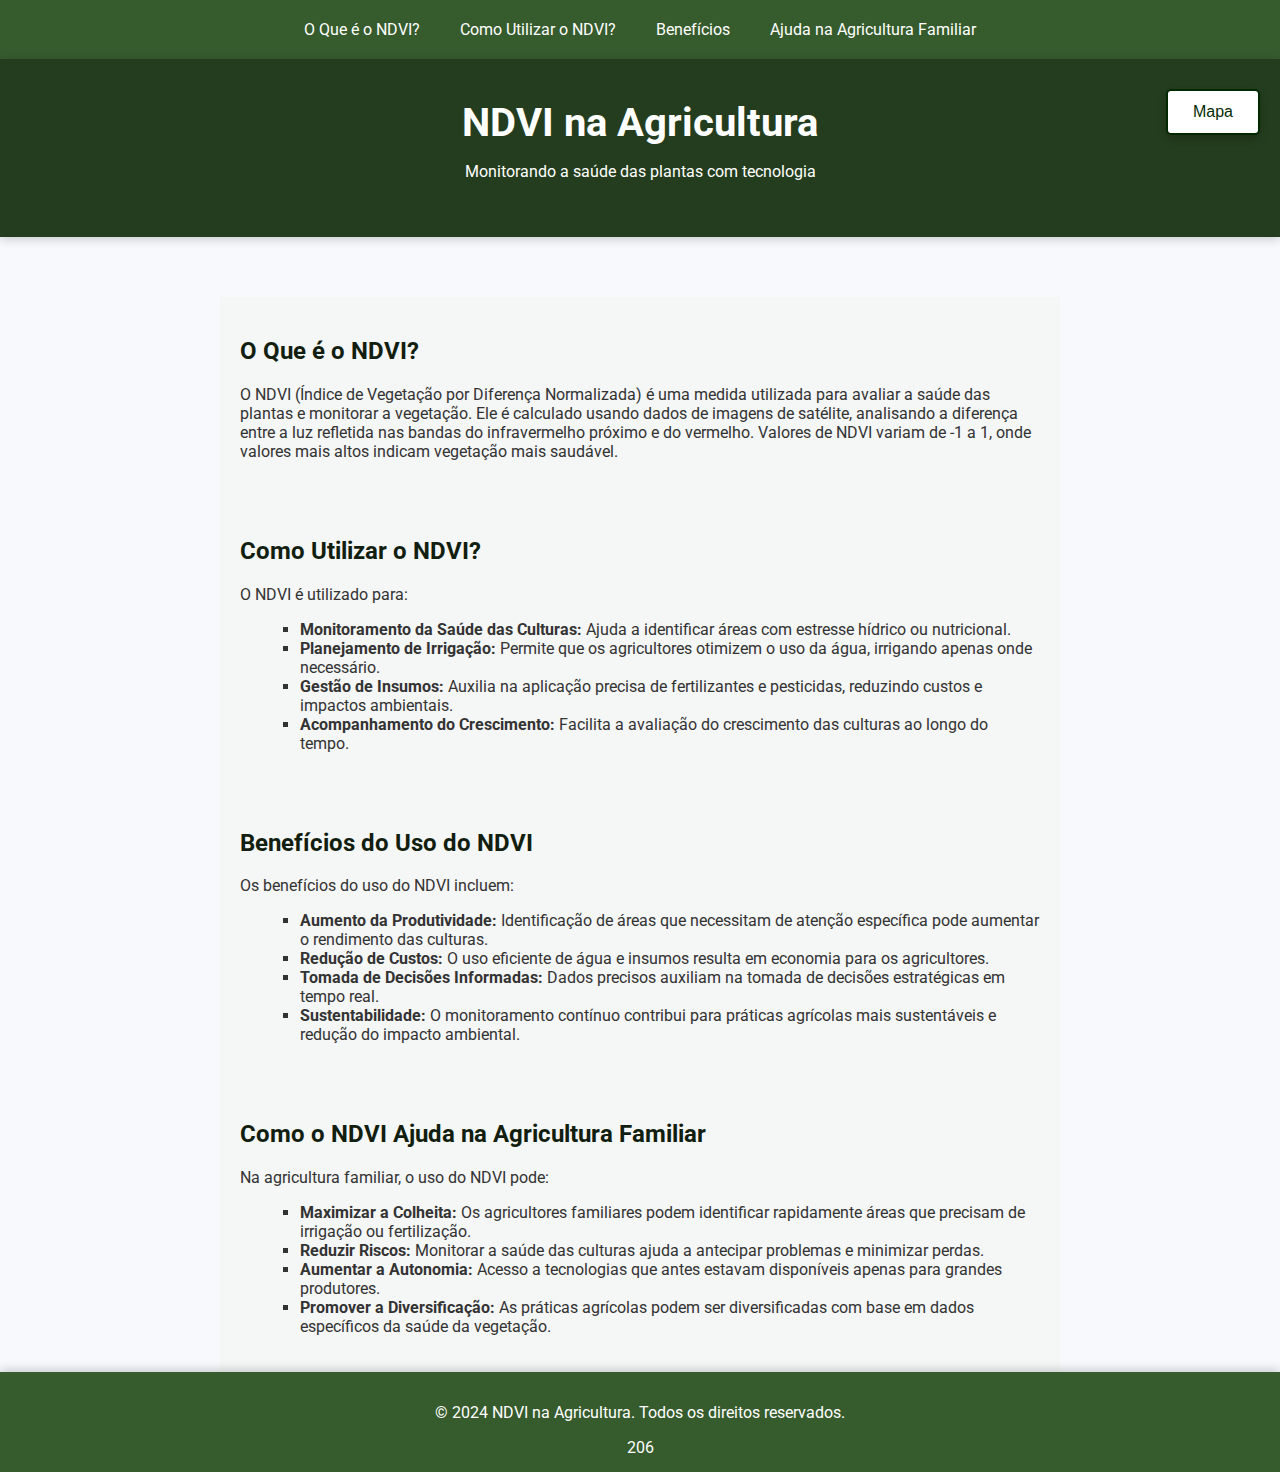
<file: templates/index.html>
<!DOCTYPE html>
<html lang="pt-BR">

<head>
  <meta charset="UTF-8">
  <meta name="viewport" content="width=device-width, initial-scale=1.0">
  <title>NDVI na Agricultura</title>
  <link href="https://fonts.googleapis.com/css2?family=Roboto:wght@400;700&display=swap" rel="stylesheet">
  <link href="/static/index.css" rel="stylesheet">

</head>

<body>

  <nav>
    <a href="#ndvi">O Que é o NDVI?</a>
    <a href="#uso">Como Utilizar o NDVI?</a>
    <a href="#beneficios">Benefícios</a>
    <a href="#ajuda">Ajuda na Agricultura Familiar</a>
  </nav>


  <header>
    <h1>NDVI na Agricultura</h1>
    <p>Monitorando a saúde das plantas com tecnologia</p>
    <button class="button" onclick="window.location.href='/map'">Mapa</button>
  </header>

  <section id="ndvi">
    <h2>O Que é o NDVI?</h2>
    <p>O NDVI (Índice de Vegetação por Diferença Normalizada) é uma medida utilizada para avaliar a saúde das plantas e
      monitorar a vegetação. Ele é calculado usando dados de imagens de satélite, analisando a diferença entre a luz
      refletida nas bandas do infravermelho próximo e do vermelho. Valores de NDVI variam de -1 a 1, onde valores mais
      altos indicam vegetação mais saudável.</p>
  </section>

  <section id="uso">
    <h2>Como Utilizar o NDVI?</h2>
    <p>O NDVI é utilizado para:</p>
    <ul>
      <li><strong>Monitoramento da Saúde das Culturas:</strong> Ajuda a identificar áreas com estresse hídrico ou
        nutricional.</li>
      <li><strong>Planejamento de Irrigação:</strong> Permite que os agricultores otimizem o uso da água, irrigando
        apenas onde necessário.</li>
      <li><strong>Gestão de Insumos:</strong> Auxilia na aplicação precisa de fertilizantes e pesticidas, reduzindo
        custos e impactos ambientais.</li>
      <li><strong>Acompanhamento do Crescimento:</strong> Facilita a avaliação do crescimento das culturas ao longo do
        tempo.</li>
    </ul>
  </section>

  <section id="beneficios">
    <h2>Benefícios do Uso do NDVI</h2>
    <p>Os benefícios do uso do NDVI incluem:</p>
    <ul>
      <li><strong>Aumento da Produtividade:</strong> Identificação de áreas que necessitam de atenção específica pode
        aumentar o rendimento das culturas.</li>
      <li><strong>Redução de Custos:</strong> O uso eficiente de água e insumos resulta em economia para os
        agricultores.</li>
      <li><strong>Tomada de Decisões Informadas:</strong> Dados precisos auxiliam na tomada de decisões estratégicas em
        tempo real.</li>
      <li><strong>Sustentabilidade:</strong> O monitoramento contínuo contribui para práticas agrícolas mais
        sustentáveis e redução do impacto ambiental.</li>
    </ul>
  </section>

  <section id="ajuda">
    <h2>Como o NDVI Ajuda na Agricultura Familiar</h2>
    <p>Na agricultura familiar, o uso do NDVI pode:</p>
    <ul>
      <li><strong>Maximizar a Colheita:</strong> Os agricultores familiares podem identificar rapidamente áreas que
        precisam de irrigação ou fertilização.</li>
      <li><strong>Reduzir Riscos:</strong> Monitorar a saúde das culturas ajuda a antecipar problemas e minimizar
        perdas.</li>
      <li><strong>Aumentar a Autonomia:</strong> Acesso a tecnologias que antes estavam disponíveis apenas para grandes
        produtores.</li>
      <li><strong>Promover a Diversificação:</strong> As práticas agrícolas podem ser diversificadas com base em dados
        específicos da saúde da vegetação.</li>
    </ul>
  </section>

  <footer>
    <p>&copy; 2024 NDVI na Agricultura. Todos os direitos reservados.</p>206
  </footer>
</body>
</file>
<file: static/index.css>
body {
  font-family: 'Roboto', sans-serif;
  margin: 0;
  padding: 0;
  background-color: #f7f9fc;
  color: #333;
  transition: background-color 0.3s;
  background-image: url("");
  background-position: center;
  background-repeat: no-repeat;
  background-size: cover;
}

header {
  /*background: linear-gradient(100deg, #243d1e, #076407);*/
  background: #243d1e;
  color: white;
  padding: 40px 20px;
  text-align: center;
  box-shadow: 0 2px 10px rgba(0, 0, 0, 0.2);
  position: relative;
  animation: slideDown 0.5s ease;
  margin-bottom: 60px;
  /* Espaço para evitar sobreposição */
}

@keyframes slideDown {
  from {
    opacity: 0;
    transform: translateY(-20px);
  }

  to {
    opacity: 1;
    transform: translateY(0);
  }
}

h1 {
  margin: 0;
  font-size: 2.5em;
}

.button {
  position: absolute;
  top: 20px;
  right: 20px;
  background-color: #ffffff;
  color: #032b04;
  border: 2px solid #002901;
  padding: 12px 25px;
  border-radius: 5px;
  cursor: pointer;
  font-size: 1em;
  transition: background-color 0.3s, color 0.3s, transform 0.3s, box-shadow 0.3s;
  box-shadow: 0 4px 8px rgba(0, 0, 0, 0.2);
  margin-top: 10px;
}

.button:hover {
  background-color: #4CAF50;
  color: white;
  transform: translateY(-2px);
  box-shadow: 0 6px 12px rgba(0, 0, 0, 0.3);
}

nav {
  display: flex;
  justify-content: center;
  background-color: #365b2d;
  color: white;
  padding: 10px 0;
  box-shadow: 0 2px 5px rgba(0, 0, 0, 0.2);
  z-index: 1000;
}

nav a {
  color: white;
  text-decoration: none;
  padding: 10px 15px;
  transition: background-color 0.3s;
  margin: 0 5px;
  /* Margem para espaçamento */
}

nav a:hover {
  background-color: rgba(255, 255, 255, 0.2);
}

section {
  padding: 20px;
  max-width: 800px;
  margin: auto;
  transition: transform 0.3s;
  background-color: rgba(245, 245, 245, 0.89);

}

section:hover {
  transform: scale(1.01);
  box-shadow: 0 4px 20px rgba(0, 0, 0, 0.1);
}

h2 {
  color: #121e0f;
}

ul {
  list-style-type: square;
  margin-left: 20px;
}

footer {
  text-align: center;
  padding: 15px;
  background-color: #365b2d;
  color: white;
  box-shadow: 0 -2px 10px rgba(0, 0, 0, 0.2);
  position: relative;
}

form {
  margin-top: 20px;
  background: #fff;
  padding: 15px;
  border-radius: 5px;
  box-shadow: 0 2px 10px rgba(0, 0, 0, 0.1);
}

input,
textarea {
  width: 100%;
  padding: 10px;
  margin: 10px 0;
  border: 1px solid #ddd;
  border-radius: 5px;
}

button.submit {
  background-color: #243d1e;
  color: white;
  border: none;
  cursor: pointer;
  padding: 10px 15px;
  border-radius: 5px;
  transition: background-color 0.3s;
}

button.submit:hover {
  background-color: #45a049;
}

/* Responsividade */
@media (max-width: 768px) {
  h1 {
    font-size: 2em;
  }

  .button {
    top: 15px;
    /* Ajuste para não ficar muito próximo do topo */
    padding: 10px 20px;
    font-size: 0.9em;
    right: 10px;
    /* Distância do lado direito */
  }

  nav a {
    padding: 8px 10px;
    font-size: 0.9em;
  }

  section {
    padding: 15px;
  }
}

@media (max-width: 480px) {
  h1 {
    font-size: 1.5em;
  }

  .button {
    padding: 8px 15px;
    font-size: 0.8em;
  }

  nav a {
    padding: 6px 8px;
    font-size: 0.8em;
  }

  footer {
    font-size: 0.9em;
  }

  .carousel-container {
    width: 80%;
    max-width: 600px;
    position: relative;
    overflow: hidden;
    border-radius: 10px;
  }

  .carousel {
    display: flex;
    width: 300%;
    animation: slide 15s infinite;
  }

  .carousel-item {
    width: 100%;
    transition: transform 0.5s ease;
  }

  .carousel-item img {
    width: 100%;
    display: block;
    border-radius: 10px;
  }

  @keyframes slide {
    0% {
      transform: translateX(0);
    }

    33% {
      transform: translateX(-100%);
    }

    66% {
      transform: translateX(-200%);
    }

    100% {
      transform: translateX(0);
    }
  }

  .carousel-controls {
    position: absolute;
    bottom: 10px;
    left: 50%;
    transform: translateX(-50%);
    display: flex;
    gap: 10px;
  }

  .carousel-controls label {
    display: inline-block;
    width: 10px;
    height: 10px;
    background-color: white;
    border-radius: 50%;
    cursor: pointer;
    transition: background-color 0.3s;
  }

  input[type="radio"] {
    display: none;
  }

  input#slide1:checked~.carousel {
    animation: none;
    transform: translateX(0);
  }

  input#slide2:checked~.carousel {
    animation: none;
    transform: translateX(-100%);
  }

  input#slide3:checked~.carousel {
    animation: none;
    transform: translateX(-200%);
  }

  input#slide1:checked~.carousel-controls label:nth-child(1),
  input#slide2:checked~.carousel-controls label:nth-child(2),
  input#slide3:checked~.carousel-controls label:nth-child(3) {
    background-color: #333;
  }
}
</file>
